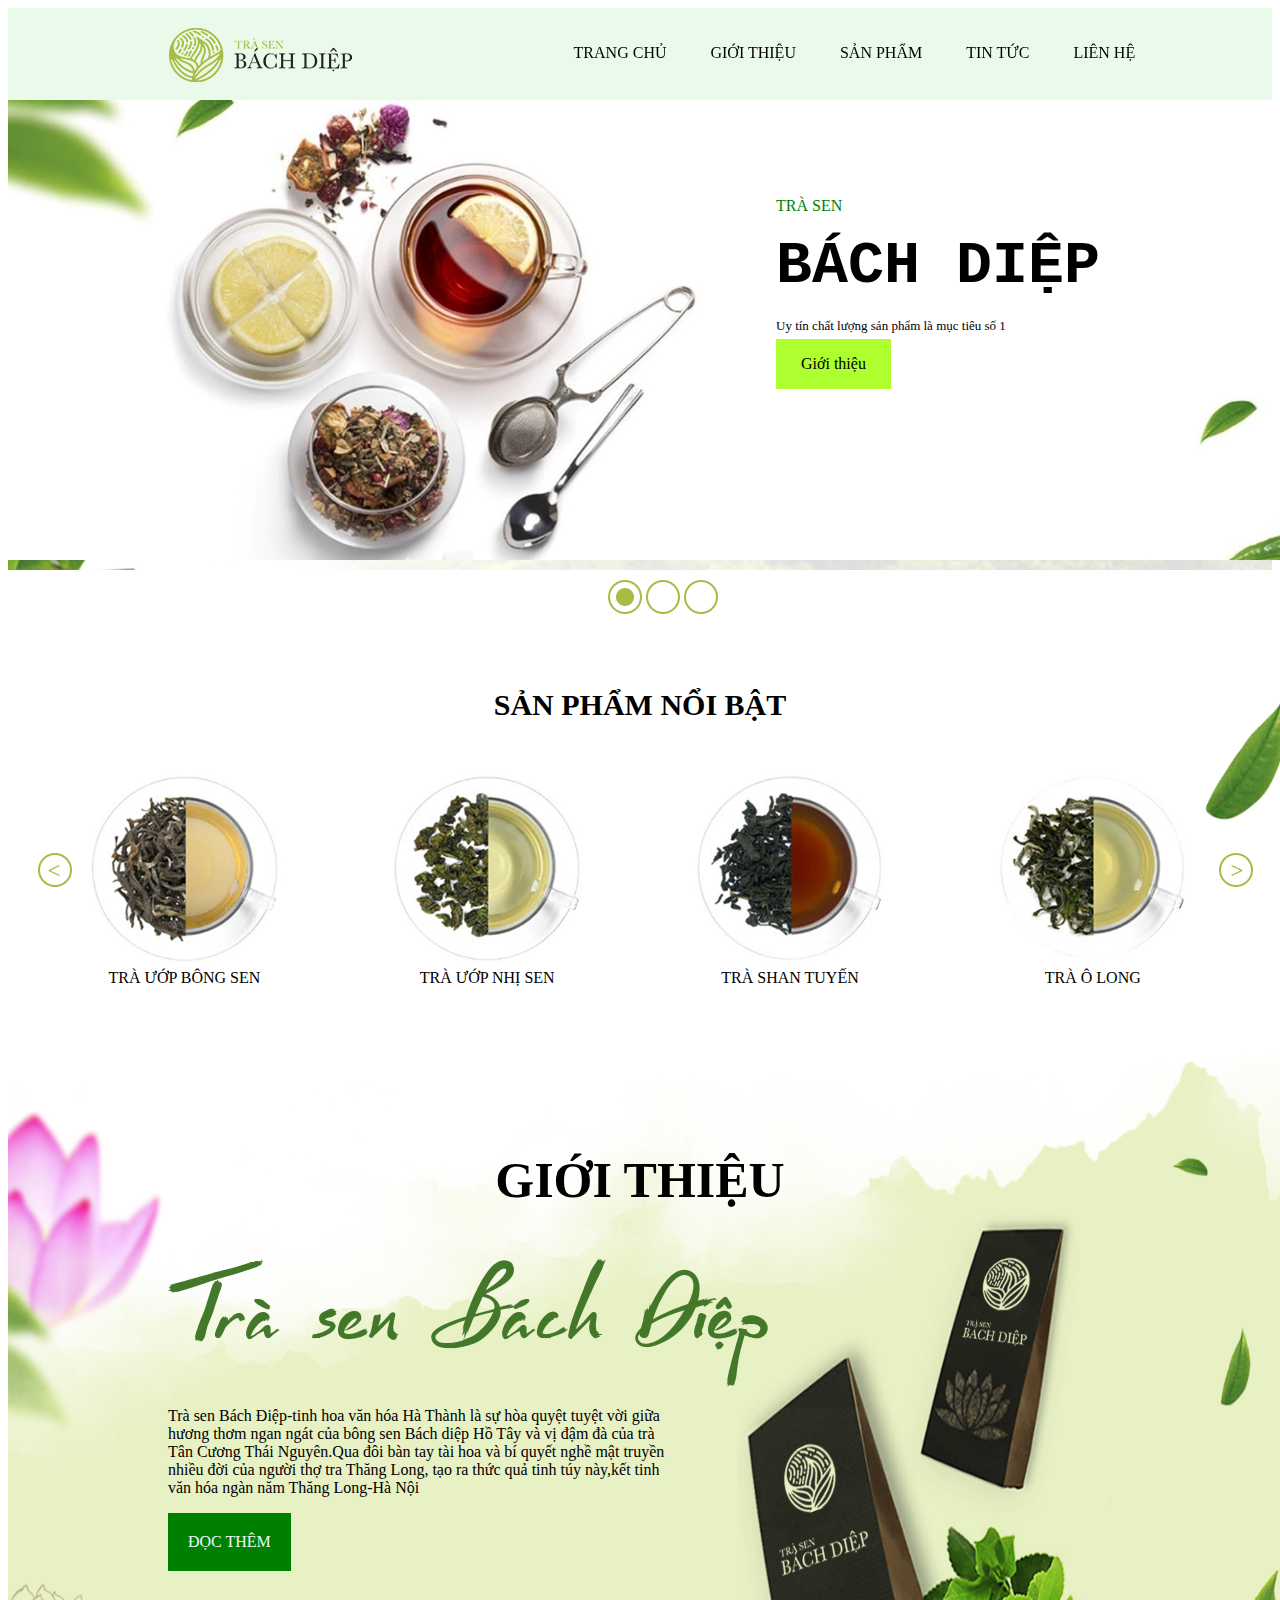
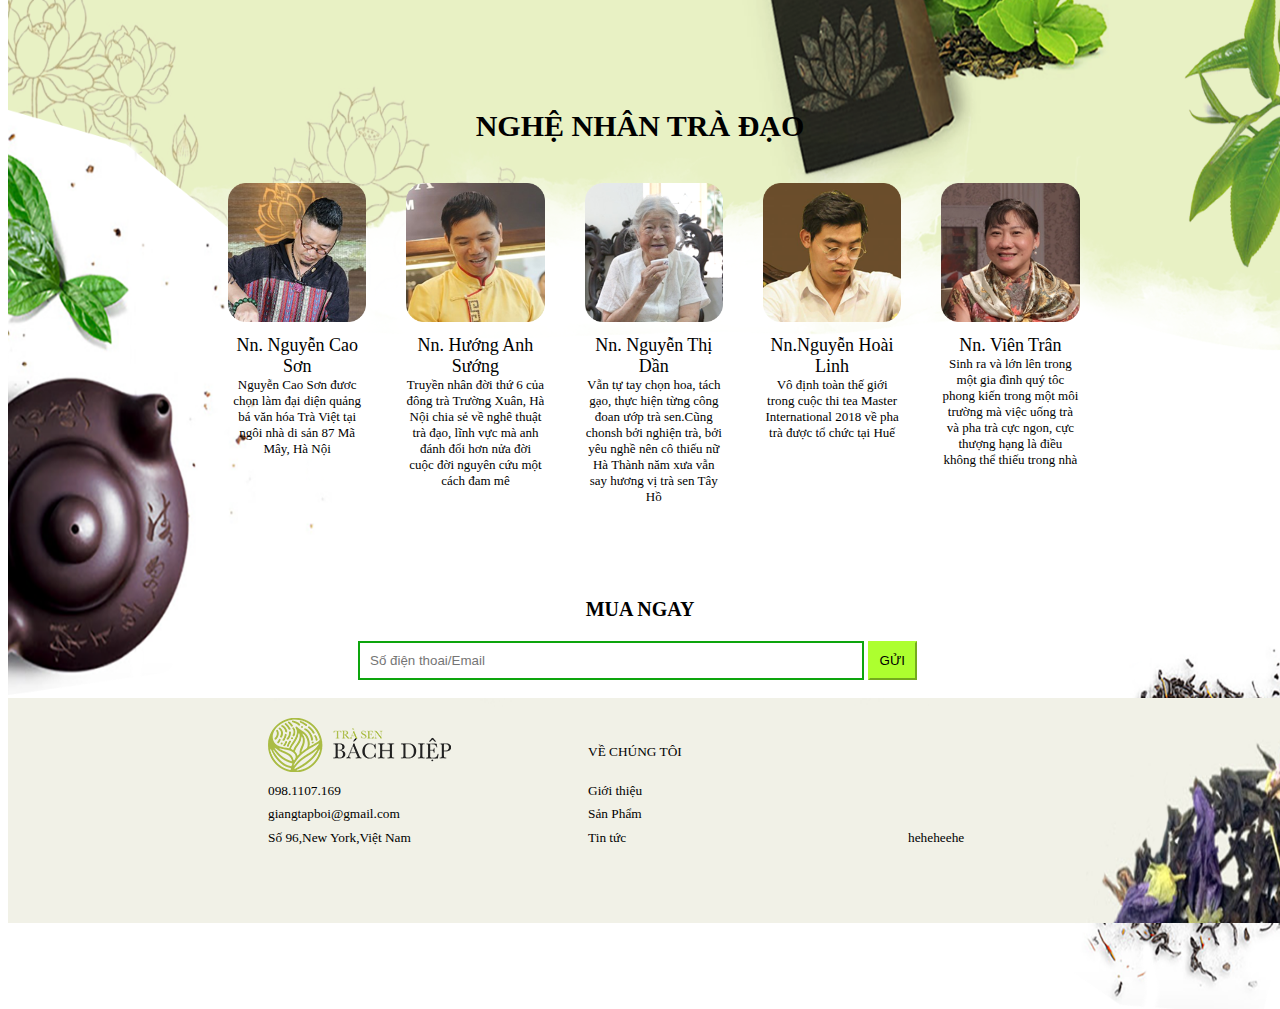
<file: html_trà/index.html>
<!DOCTYPE html>
<html lang="en">
<head>
    <meta charset="UTF-8">
    <meta http-equiv="X-UA-Compatible" content="IE=edge">
    <meta name="viewport" content="width=device-width, initial-scale=1.0">
    <title>Trà ngon</title>
    <link rel="stylesheet" href="../Css_trà/Trangchu.css">
    <script src="../JS-Trà/click.js"></script>
</head>
<body>
    <header id="modau">
        <div >
        <div id="logophongtra">
            <img src="../anh-trangchu/logophongtra.png" alt="logophongtra">
        </div>
        <div id="luachon">
            <ul>
                <li><a href="../html_trà/index.html">TRANG CHỦ </a></li>
                <li><a href="../html_trà/Gioithieu.html">GIỚI THIỆU</a></li>
                <li><a href="../html_trà/Sanpham.html">SẢN PHẨM</a></li>
                <li><a href="../html_trà/Tintuc.html">TIN TỨC</a></li>
                <li><a href="../html_trà/Lienhe.html">LIÊN HỆ</a></li>
            </ul>
        </div></div>
    </header>
    <section>
        <div id="gioithieu">
            <div class="abc">       
            <p  style="font-size: larger;"> TRÀ ƯỚP SEN TÂY HỒ</p>
            <p  ><img src="../anh-trangchu/tinhhoaamthuc.png" alt=""></p>
            <p  style="font-size: 15px; text-align:start;">sự hòa quyện tuyệt vời giữa hương thơm ngan ngát của sen Bách diệp Hồ Hoàn Kiếm vị đậm đà của trà Tân Cương</p>
            <br>
            <a href="../html_trà/Sanpham.html" class="a">THỬ NGAY</a></div>
        </div>
        <div id="gioithieus1">
            <div class="abc">       
            <p  style="color: green;"> TRÀ SEN</p>
            <p  style="font-family: 'Courier New', Courier, monospace; font-size: 60px;"><b>BÁCH DIỆP</b></p>
            <p  style="font-size: small;">Uy tín chất lượng sản phẩm là mục tiêu số 1</p>
            <br>
            <a href="../html_trà/Gioithieu.html" class="a">Giới thiệu</a></div>
        </div>
        <div id="gioithieu1">
            <img src="../anh-trangchu/around1.png" alt="">
            <img src="../anh-trangchu/around.png" alt="">
            <img src="../anh-trangchu/around.png" alt="">
        </div>
        <br>
        <div id="sanpham">
            <img src="../anh-trangchu/bgSanpham.png" alt="" class="anhnen" width="100%" height="90%">
            <h1><b>SẢN PHẨM NỔI BẬT</b></h1>
            <img class="mini1" src="../anh-trangchu/backButton.png" alt="">
            <div class="sp"><img src="../anh-trangchu/product-1.png" alt="button"><a href="../html_trà/Sanpham.html">TRÀ ƯỚP BÔNG SEN</a> </div>
            <div class="sp"><img src="../anh-trangchu/product-2.png" alt="button"><a href="../html_trà/Sanpham.html">TRÀ ƯỚP NHỊ SEN</a></div>
            <div class="sp"><img src="../anh-trangchu/product-3.png" alt="button"><a href="../html_trà/Sanpham.html">TRÀ SHAN TUYẾN</a></div>
            <div class="sp"><img src="../anh-trangchu/product-4.png" alt="button"><a href="../html_trà/Sanpham.html">TRÀ Ô LONG</a></div>
            <img class="mini2" src="../anh-trangchu/nextButton.png" alt="">
        </div>
        <div id="gioithieusp">
            <img src="../anh-trangchu/gioithieu.png" alt="" class="anhnen" width="100%" height="100%" >
            <h1><b>GIỚI THIỆU</b></h1>
            <div id="gioithieusp1">
                <p ><img src="../anh-trangchu/traxanhbachdiep.png" alt=""></p>
                <p id="n">Trà sen Bách Điệp-tinh hoa văn hóa Hà Thành là sự hòa quyệt tuyệt vời giữa hương thơm ngan ngát của bông sen Bách diệp Hồ Tây và vị đậm đà của trà Tân Cương Thái Nguyên.Qua đôi bàn tay tài hoa và bí quyết nghề mật truyền nhiều đời của người thợ tra Thăng Long, tạo ra thức quả tinh túy này,kết tinh văn hóa ngàn năm Thăng Long-Hà Nội</p>
                <a id="AB" href="../html_trà/Gioithieu.html">ĐỌC THÊM</a>
            </div>
        </div>
        <br>
        <div id="nghenhan">
            <img src="../anh-trangchu/bannernghenhan.png" alt="" class="anhnen" width="100%" height="100%">
            <h1>NGHỆ NHÂN TRÀ ĐẠO</h1>
            <div id="nghenhan1">
                <div class="nn"><img src="../anh-trangchu/professional-tea-1.png" alt=" "><p><span style="font-size: large;">Nn. Nguyễn Cao Sơn</span><br>Nguyễn Cao Sơn đươc chọn làm đại diện quảng bá văn hóa Trà Việt tại ngôi nhà di sản 87 Mã Mây, Hà Nội</p></div> 
                <div class="nn"><img src="../anh-trangchu/professional-tea-2.png" alt=""><p><span style="font-size: large;">Nn. Hướng Anh Sướng</span> <br>Truyền nhân đời thứ 6 của đông trà Trường Xuân, Hà Nội chia sẻ về nghê thuật trà đạo, lĩnh vực mà anh đánh đổi hơn nửa đời cuộc đời nguyên cứu một cách đam mê</p></div>
                <div class="nn"><img src="../anh-trangchu//professional-tea-3.png" alt=""><p><span style="font-size: large;">Nn. Nguyễn Thị Dần</span><br>Vẫn tự tay chọn hoa, tách gạo, thực hiện từng công đoan ướp trà sen.Cũng chonsh bởi nghiện trà, bởi yêu nghề nên cô thiếu nữ Hà Thành năm xưa vẫn say hương vị trà sen Tây Hồ</p></div>
                <div class="nn"><img src="../anh-trangchu/professional-tea-4.png" alt=""><p><span style="font-size: large;">Nn.Nguyễn Hoài Linh</span><br>Vô định toàn thế giới trong cuộc thi tea Master International 2018 về pha trà được tổ chức tại Huế</p></div>
                <div class="nn"><img src="../anh-trangchu/professional-tea-5.png" alt=""><p><span style="font-size: large;">Nn. Viên Trân</span><br>Sinh ra và lớn lên trong một gia đình quý tôc phong kiến trong một môi trường mà việc uống trà và pha trà cực ngon, cực thượng hạng là điều không thể thiếu trong nhà</p></div>

            </div>
            <div id="ban">
                <form action="" method="post" enctype="multipart/form-data">
                    <p><b>MUA NGAY</b></p>
                    <input type="tel" type="email" placeholder="Số điện thoai/Email" id="nhap" autocomplete="on" required>
                    <button><a href="#" onclick="A()">GỬI</a></button>
                </form>
            </div>
        </div>
        <br>
    </section>
    <footer>
        <div id="footer">
            <img src="../anh-trangchu/fotter.png" alt="" class="anhnen" >
            <div class="ket" style="margin-left: 260px;">
                <img src="../anh-trangchu/logophongtra.png" alt="">
                <p>098.1107.169</p>
                <p>giangtapboi@gmail.com</p>
                <p>Số 96,New York,Việt Nam</p>
            </div >
            <div class="ket" >
                <p style="padding-bottom:5% ;">VỀ CHÚNG TÔI</p>
                <p >Giới thiệu</p>
                <p>Sản Phẩm</p>   
                <p>Tin tức</p>    
            </div>
            <div class="ket">
                <p>heheheehe</p>
                
            </div>
        </div>
    </footer>

    
</body>
</html>
</file>
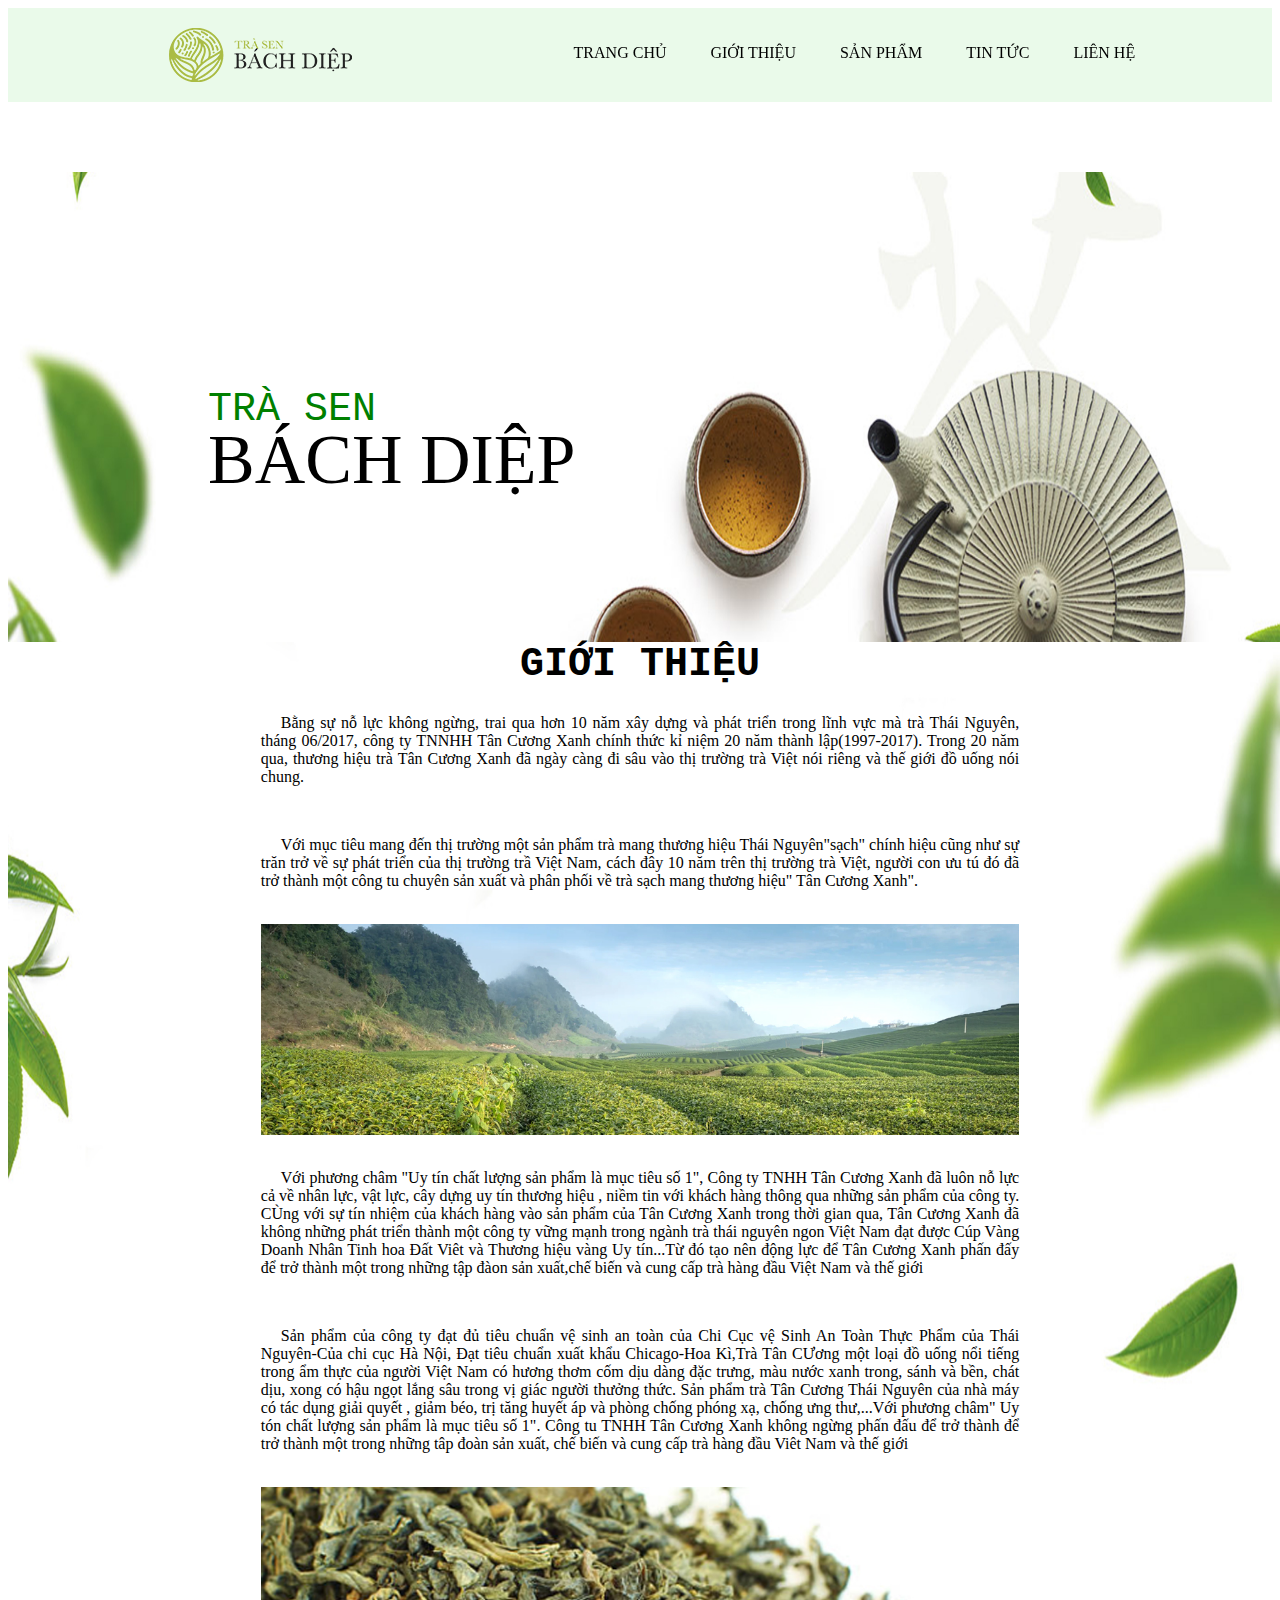
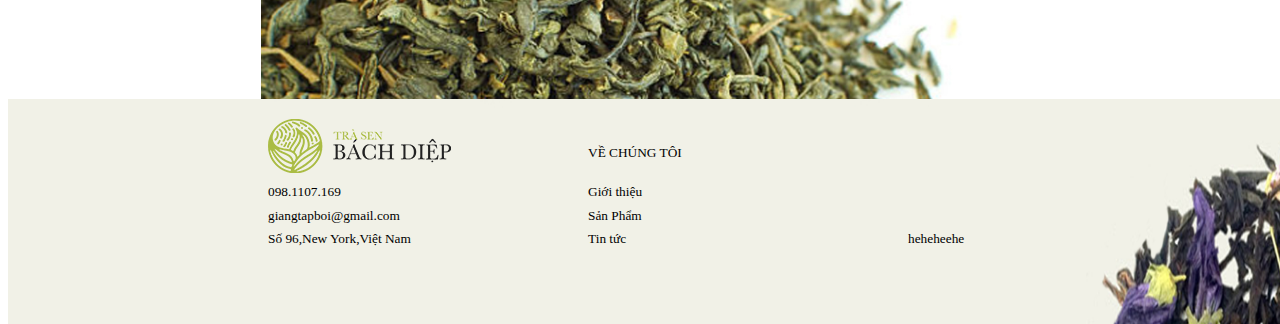
<file: html_trà/Gioithieu.html>
<!DOCTYPE html>
<html lang="en">
<head>
    <meta charset="UTF-8">
    <meta http-equiv="X-UA-Compatible" content="IE=edge">
    <meta name="viewport" content="width=device-width, initial-scale=1.0">
    <title>Giới Thiệu</title>
    <link rel="stylesheet" href="../Css_trà/Gioithieu.css">
</head>
<body>
    <header id="modau">
        <div >
        <div id="logophongtra">
            <img src="../anh-trangchu/logophongtra.png" alt="logophongtra">
        </div>
        <div id="luachon">
            <ul>
                <li><a href="../html_trà/index.html">TRANG CHỦ </a></li>
                <li><a href="../html_trà/Gioithieu.html">GIỚI THIỆU</a></li>
                <li><a href="../html_trà/Sanpham.html">SẢN PHẨM</a></li>
                <li><a href="../html_trà/Tintuc.html">TIN TỨC</a></li>
                <li><a href="../html_trà/Lienhe.html">LIÊN HỆ</a></li>
            </ul>
        </div></div>
    </header>
    <section>
        <div id="gioithieu">
            <img src="../anh-gioithieu/banner.jpg" class="anhnen" alt="">
            <p id="chu"><span>TRÀ SEN</span><br>BÁCH DIỆP</p>
        </div>
        <img src="../anh-gioithieu/banner2.jpg" alt="" class="anhnen">
        <div id="gioithieu1">
            <h1><b>GIỚI THIỆU</b></h1>
            <p>Bằng sự nỗ lực không ngừng, trai qua hơn 10 năm xây dựng và phát triển trong lĩnh vực mà trà Thái Nguyên, tháng 06/2017,
                công ty TNNHH Tân Cương Xanh chính thức kỉ niệm 20 năm thành lập(1997-2017). Trong 20 năm qua, thương hiệu trà Tân Cương Xanh đã ngày càng đi sâu 
                vào thị trường trà Việt nói riêng và thế giới đồ uống nói chung.
            </p>
            <br>
            <p>Với mục tiêu mang đến thị trường một sản phẩm trà mang thương hiệu Thái Nguyên"sạch" chính hiệu cũng như sự trăn trở về sự phát triển của thị trường trầ Việt Nam, cách đây 10 năm trên thị trường trà Việt,
                người con ưu tú đó đã trở thành một công tu chuyên sản xuất và phân phối về trà sạch mang thương hiệu" Tân Cương Xanh". </p>
            <br>
            <img src="../anh-gioithieu/intro1.jpg" alt="" class="anh2">
            <br>
            <p>
                Với phương châm "Uy tín chất lượng sản phẩm là mục tiêu số 1", Công ty TNHH Tân Cương Xanh đã luôn nỗ lực cả về
                nhân lực, vật lực, cây dựng uy tín thương hiệu , niềm tin với khách hàng thông qua những sản phẩm của công ty. CÙng với
                sự tín nhiệm của khách hàng vào sản phẩm của Tân Cương Xanh trong thời gian qua, Tân Cương Xanh đã không những phát triển thành một công ty vững mạnh trong ngành trà thái nguyên ngon Việt Nam đạt được
                Cúp Vàng Doanh Nhân Tinh hoa Đất Viêt và Thương hiệu vàng Uy tín...Từ đó tạo nên động lực để Tân Cương Xanh phấn đấy để trở thành một trong những tập đàon sản xuất,chế biến và cung cấp trà hàng đầu Việt Nam và thế giới
            </p>
            <br>
            <p>
                Sản phẩm của công ty đạt đủ tiêu chuẩn vệ sinh an toàn của Chi Cục vệ Sinh An Toàn Thực Phẩm của Thái Nguyên-Của chi cục Hà Nội,
                Đạt tiêu chuẩn xuất khẩu Chicago-Hoa Kì,Trà Tân CƯơng một loại đồ uống nổi tiếng trong ẩm thực của người Việt Nam có hương thơm cốm dịu dàng đặc trưng, màu nước xanh trong,
                sánh và bền, chát dịu, xong có hậu ngọt lắng sâu trong vị giác người thưởng thức. Sản phẩm trà Tân Cương Thái Nguyên của nhà máy có tác dụng
                giải quyết , giảm béo, trị tăng huyết áp và phòng chống phóng xạ, chống ưng thư,...Với phương châm" Uy tón chất lượng sản phẩm là mục tiêu số 1". Công tu TNHH Tân Cương Xanh không
                ngừng phấn đấu để trở thành để trở thành một trong những tâp đoàn sản xuất, chế biến và cung cấp trà hàng đầu Viêt Nam và thế giới
            </p>
            <br>
            <img src="../anh-gioithieu/intro2.jpg" alt="" class="anh2">
        </div>
    </section>
    <footer>
        <div id="footer">
            <img src="../anh-trangchu/fotter.png" alt="" class="anhnen" >
            <div class="ket" style="margin-left: 260px;">
                <img src="../anh-trangchu/logophongtra.png" alt="">
                <p>098.1107.169</p>
                <p>giangtapboi@gmail.com</p>
                <p>Số 96,New York,Việt Nam</p>
            </div >
            <div class="ket" >
                <p style="padding-bottom:5% ;">VỀ CHÚNG TÔI</p>
                <p >Giới thiệu</p>
                <p>Sản Phẩm</p>   
                <p>Tin tức</p>    
            </div>
            <div class="ket">
                <p>heheheehe</p>
                
            </div>
        </div>
    </footer>
</body>
</html>
</file>
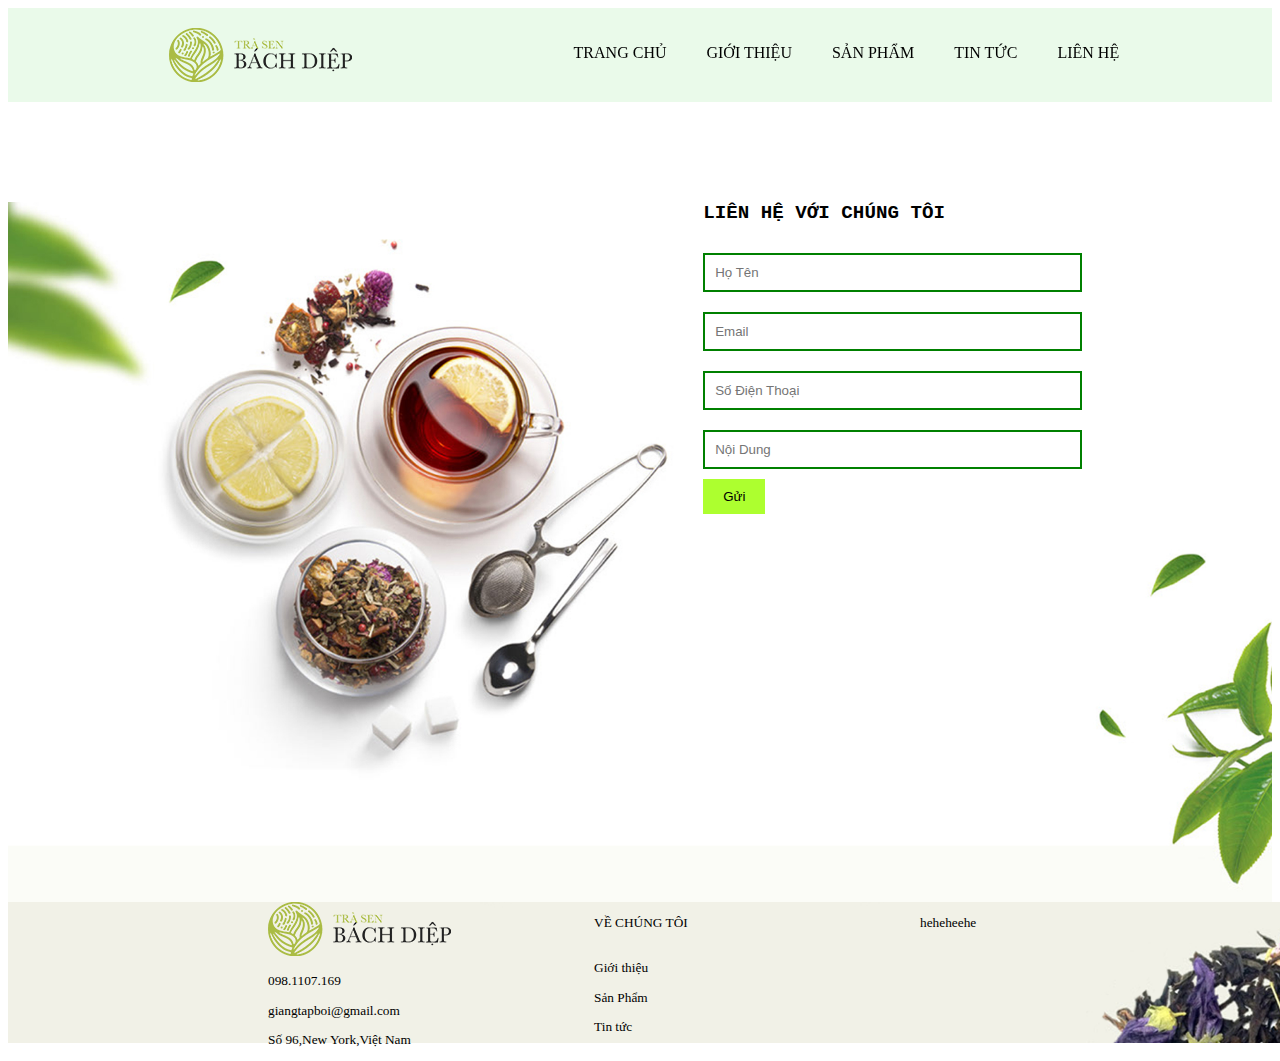
<file: html_trà/Lienhe.html>
<!DOCTYPE html>
<html lang="en">
<head>
    <meta charset="UTF-8">
    <meta http-equiv="X-UA-Compatible" content="IE=edge">
    <meta name="viewport" content="width=device-width, initial-scale=1.0">
    <title>Liên hệ</title>
    <link rel="stylesheet" href="../Css_trà/Lienhe.css">
    <script src="../JS-Trà/click.js"></script>
</head>
<body>
    <header>
        <div id="logophongtra"><img src="../anh-trangchu/logophongtra.png" alt=""></div>
        <div id="luachon">
            <ul id="ulluachon">
                <li><a href="../html_trà/index.html">TRANG CHỦ</a></li>
                <li><a href="../html_trà/Gioithieu.html">GIỚI THIỆU</a></li>
                <li><a href="../html_trà/Sanpham.html">SẢN PHẨM</a></li>
                <li><a href="../html_trà/Tintuc.html">TIN TỨC</a></li>
                <li><a href="../html_trà/Lienhe.html">LIÊN HỆ</a></li>
            </ul>
        </div>
    </header>
    <section>
        <div id="ttin">
            <p><b> LIÊN HỆ VỚI CHÚNG TÔI</b></p>
            <form action="" autocomplete="on" id="ttinnhap" >
                <input type="text" placeholder="Họ Tên" required>
                <input type="email" placeholder="Email" required>
                <input type="tel" placeholder="Số Điện Thoại" pattern="[0-9]{10}" required>
                <input type="text" placeholder="Nội Dung" required>
                <button onclick="A()">Gửi</button>
            </form>
        </div>
    </section>
    <footer>
        <div id="footer">
            <img src="../anh-trangchu/fotter.png" alt="" class="anhnen" >
            <div class="ket" style="margin-left: 260px;">
                <img src="../anh-trangchu/logophongtra.png" alt="">
                <p>098.1107.169</p>
                <p>giangtapboi@gmail.com</p>
                <p>Số 96,New York,Việt Nam</p>
            </div >
            <div class="ket" >
                <p style="padding-bottom:5% ;">VỀ CHÚNG TÔI</p>
                <p >Giới thiệu</p>
                <p>Sản Phẩm</p>   
                <p>Tin tức</p>    
            </div>
            <div class="ket">
                <p>heheheehe</p>
                
            </div>
        </div>
    </footer>
    
</body>
</html>
</file>
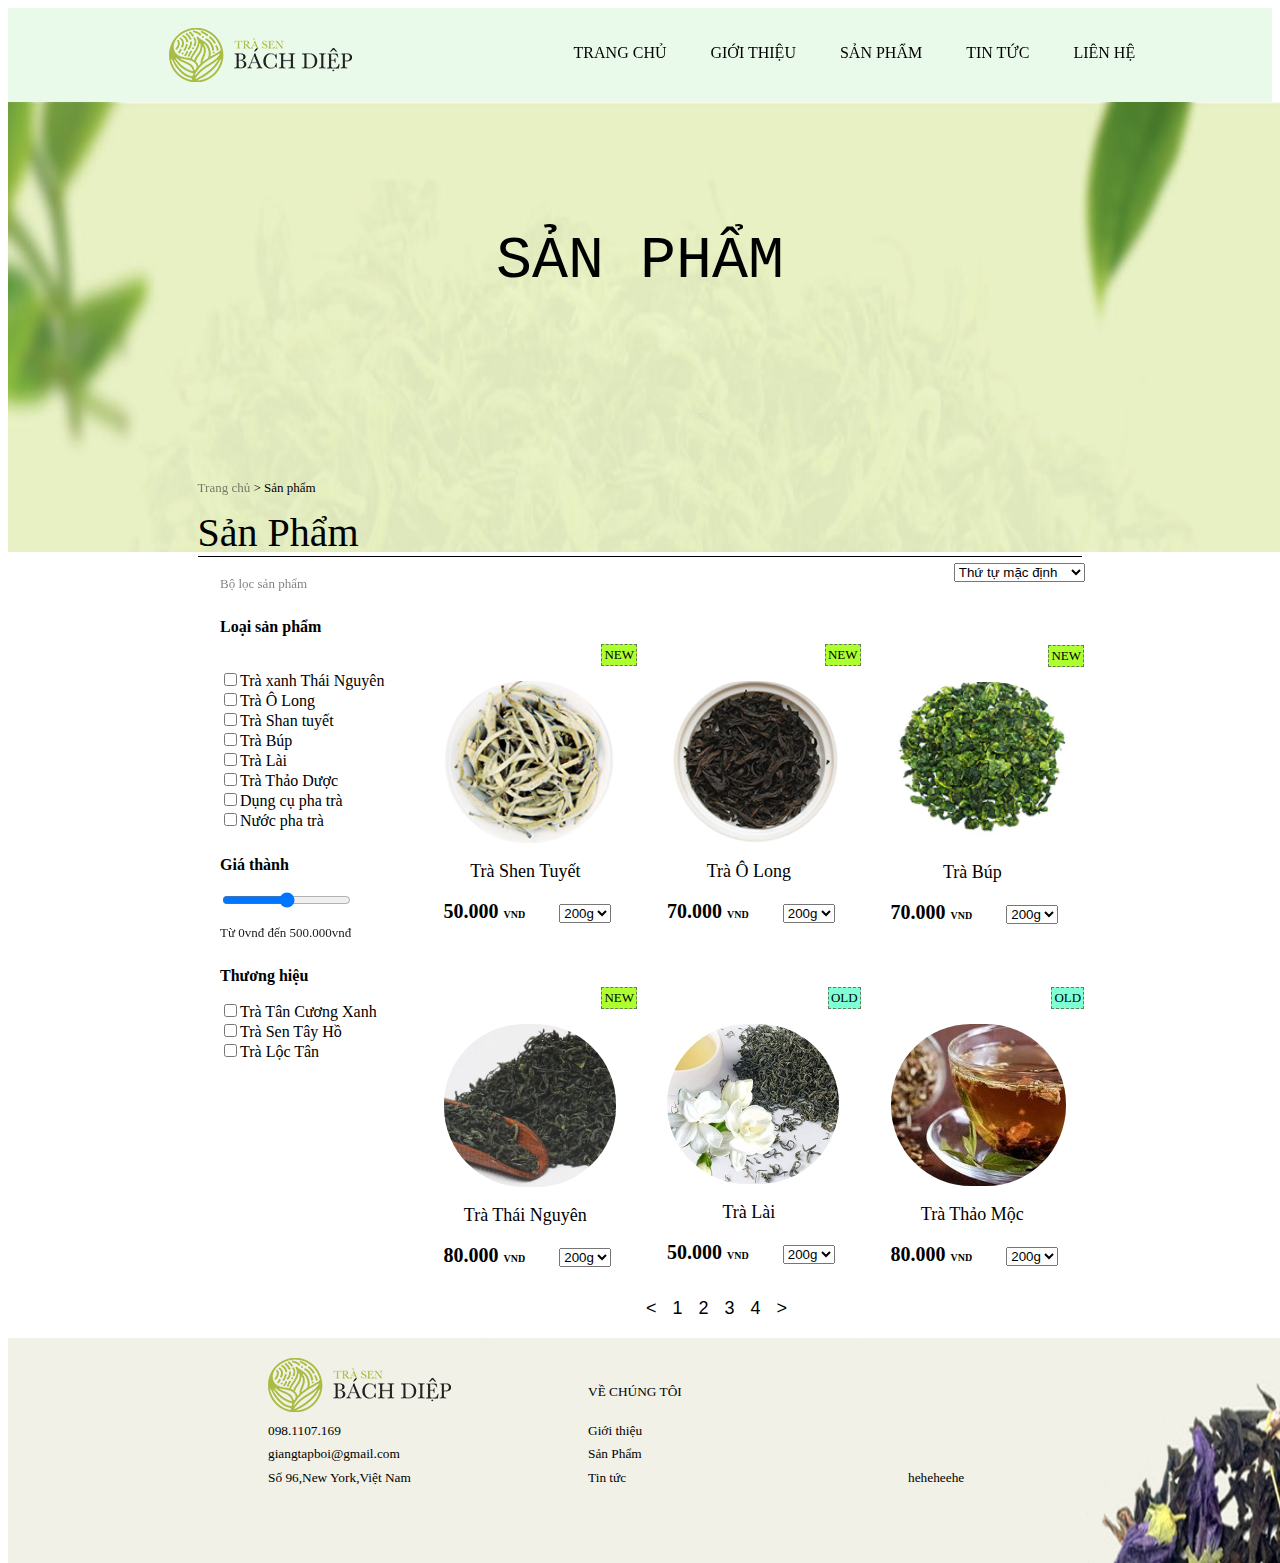
<file: html_trà/Sanpham.html>
<!DOCTYPE html>
<html lang="en">
<head>
    <meta charset="UTF-8">
    <meta http-equiv="X-UA-Compatible" content="IE=edge">
    <meta name="viewport" content="width=device-width, initial-scale=1.0">
    <title>sanpham</title>
    <link rel="stylesheet" href="../Css_trà/Sanpham.css">
    <script language="javascript" src="../JS-Trà/sanpham.js"></script>
</head>
<body>
    <header id="modau">
        <div >
        <div id="logophongtra">
            <img src="../anh-trangchu/logophongtra.png" alt="logophongtra">
        </div>
        <div id="luachon">
            <ul id="ulmodau">
                <li><a href="../html_trà/index.html">TRANG CHỦ </a></li>
                <li><a href="../html_trà/Gioithieu.html">GIỚI THIỆU</a></li>
                <li><a href="../html_trà/Sanpham.html">SẢN PHẨM</a></li>
                <li><a href="../html_trà/Tintuc.html">TIN TỨC</a></li>
                <li><a href="../html_trà/Lienhe.html">LIÊN HỆ</a></li>
            </ul>
        </div></div>
    </header
    <section>
        <div id="sanpham">
            <img src="../anh-sanpham/banner.png" alt="" id="anhnen">
            <p>SẢN PHẨM</p>
        </div>
        <div id="sanpham1">
            <div id="trangchu1" style="font-size:small;"><p><a href="../html_trà/index.html">Trang chủ </a> > Sản phẩm</p></div>
            <div id="trangchu2">Sản Phẩm</div>
        </div>
    <div id="muaban">
    <fieldset id="fieldset">
            <p style="font-size: small; opacity: 0.5;">Bộ lọc sản phẩm</p>
            <form action=""method="multipart" id="luachonsp">
                <p style="display: block; padding-top: 10px;"><b> Loại sản phẩm</b></p><br>
                <input type="checkbox" id="txthainguyen"><label for="txthainguyen">Trà xanh Thái Nguyên</label><br>
                <input type="checkbox" id="tolong"><label for="tolong">Trà Ô Long</label><br>
                <input type="checkbox" id="tshentuyet"><label for="tshentuyet">Trà Shan tuyết</label><br>
                <input type="checkbox" id="tbup"><label for="tsen">Trà Búp</label><br>
                <input type="checkbox" id="tlai"><label for="tlai">Trà Lài</label><br>
                <input type="checkbox" id="tthaoduoc"><label for="tthaoduoc">Trà Thảo Dược</label><br>
                <input type="checkbox" id="dungcuphatra"><label for="dungcuphatra">Dụng cụ pha trà</label><br>
                <input type="checkbox" id="nuocphatra" onclick="nuocphatra()"><label for="nuocphatra">Nước pha trà</label><br>
            </form>
            <form action="" oninput="x.value=parentInt(a.value)">
                <p style="padding-top: 10px;"><b> Giá thành</b></p>
                <input type="range" min="0" max="500000" alt="number" id="a"> 
                <output name="x" for="a"></output>
                <br>
                <p style="opacity: 0.9; font-size: small;">Từ 0vnđ đến 500.000vnđ</p>
            </form>
            <form action="">
                <p style="padding-top: 10px;"><b> Thương hiệu</b></p>
                <input type="checkbox" id="ttcx"><label for="ttcx">Trà Tân Cương Xanh</label><br>
                <input type="checkbox" id="tsth"><label for="tsth">Trà Sen Tây Hồ</label><br>
                <input type="checkbox" id="tlt"><label for="tlt">Trà Lộc Tân</label><br>

            </form>
    </fieldset>
    <div id="phansp">
    <fieldset id="fieldset1" >
        <div id="luachongiaca" >
            <form action="">
                <select name="luachongiaca1" id="">
                    <option value="">Thứ tự mặc định</option>
                    <option value="Giá thấp đến cao">Giá thấp đến cao</option>
                    <option value="Giá cao đến thấp">Giá cao đến thấp</option>
                    <option value="Xếp theo đánh giá">Xếp theo đánh giá</option>
                    <option value="Xếp theo phổ biến">Xếp theo phổ biến</option>
                </select>
            </form>
        </div>
        <br>
        <div class="sp">
            <p class="NEW">NEW</p>
            <img src="../anh-sanpham/img-4.png" alt="Trà Shen Tuyết">
            <p class="tentra">Trà Shen Tuyết</p>
            <div>
                <p class="giatien"><b> 50.000 <span style="font-size: 10px;">VND</span></b></p>
                <form action="" class="giatien">
                    <select name="luongtra" id="">
                        <option value="200g">200g</option>
                        <option value="500g">500g</option>
                        <option value="1kg">1kg</option>
                    </select>
                </form>
            </div>
        </div>
        <div class="sp">
            <p class="NEW">NEW</p>
            <img src="../anh-sanpham/img-5.png" alt="Trà Ô Long">
            <p class="tentra">Trà Ô Long</p>
            <div >
                <p class="giatien"><b> 70.000 <span style="font-size: 10px;">VND</span></b></p>
                <form action="" class="giatien">
                    <select name="luongtra" id="">
                        <option value="200g">200g</option>
                        <option value="500g">500g</option>
                        <option value="1kg">1kg</option>
                    </select>
                </form>
            </div>
    </div>
    <div class="sp" >
            <p class="NEW">NEW</p>
            <img src="../anh-sanpham/img-6.png" alt="Trà Búp">
            <p class="tentra">Trà Búp</p>
            <div >
                <p class="giatien"> <b> 70.000 <span style="font-size: 10px;">VND</span> </b></p>
                <form action="" class="giatien">
                    <select name="luongtra" id="">
                        <option value="200g">200g</option>
                        <option value="500g">500g</option>
                        <option value="1kg">1kg</option>
                    </select>
                </form>
            </div>
    </div>
    <div class="sp" >
        <p class="NEW">NEW</p>
        <img src="../anh-sanpham/img-7.png" alt="Trà Thái Nguyên">
        <p class="tentra">Trà Thái Nguyên</p>
        <div >
            <p class="giatien"> <b> 80.000 <span style="font-size: 10px;">VND</span> </b></p>
            <form action="" class="giatien">
                <select name="luongtra" id="">
                    <option value="200g">200g</option>
                    <option value="500g">500g</option>
                    <option value="1kg">1kg</option>
                </select>
            </form>
        </div>
</div>
<div class="sp" >
    <p class="NEW" style="background-color: aquamarine;">OLD</p>
    <img src="../anh-sanpham/img-8.png" alt="Trà Lài">
    <p class="tentra">Trà Lài</p>
    <div >
        <p class="giatien"> <b> 50.000 <span style="font-size: 10px;">VND</span> </b></p>
        <form action="" class="giatien">
            <select name="luongtra" id="">
                <option value="200g">200g</option>
                <option value="500g">500g</option>
                <option value="1kg">1kg</option>
            </select>
        </form>
    </div>
</div>
<div class="sp" >
    <p class="NEW" style="background-color: aquamarine;">OLD</p>
    <img src="../anh-sanpham/img-9.jpg" alt="Trà Thảo Mộc">
    <p class="tentra">Trà Thảo Mộc</p>
    <div >
        <p class="giatien"> <b> 80.000 <span style="font-size: 10px;">VND</span> </b></p>
        <form action="" class="giatien">
            <select name="luongtra" id="">
                <option value="200g">200g</option>
                <option value="500g">500g</option>
                <option value="1kg">1kg</option>
            </select>
        </form>
    </div>
</div>
    </fieldset>
    <fieldset id="fieldset2">
        <div id="luachongiaca" >
            <form action="">
                <select name="luachongiaca1" id="">
                    <option value="">Thứ tự mặc định</option>
                    <option value="Giá thấp đến cao">Giá thấp đến cao</option>
                    <option value="Giá cao đến thấp">Giá cao đến thấp</option>
                    <option value="Xếp theo đánh giá">Xếp theo đánh giá</option>
                    <option value="Xếp theo phổ biến">Xếp theo phổ biến</option>
                </select>
            </form>
        </div>
        <br>
        <div class="sp" >
            <p class="NEW" style="background-color: aquamarine;">OLD</p>
            <img src="../anh-sanpham/img-10.jpg" alt="Dụng cụ pha trà">
            <p class="tentra">Dụng cụ pha Trà</p>
            <div >
                <p class="giatien"> <b> 200.000 <span style="font-size: 10px;">VND</span> </b></p>
                <form action="" class="giatien">
                    <select name="luongtra" id="">
                        <option value="loai1">xịn</option>
                        <option value="loai2">rep 1:1</option>
                        <option value="loai3">chợ</option>
                    </select>
                </form>
            </div>
        </div>
        <div class="sp" id="spphatra">
            <p class="NEW" style="background-color: aquamarine;">OLD</p>
            <img src="../anh-sanpham/img-11.jpg" alt="Nước pha trà">
            <p class="tentra">Nước pha Trà</p>
            <div >
                <p class="giatien"> <b> 800.000 <span style="font-size: 10px;">VND</span> </b></p>
                <form action="" class="giatien">
                    <select name="luongtra" id="">
                        <option value="200g">200ml</option>
                        <option value="500g">500ml</option>
                        <option value="1kg">1l</option>
                    </select>
                </form>
            </div>
        </div>
    </fieldset></div>
</div>
    <div id="mucluc" >
        <button onclick="back()"> &lt </button>
        <button onclick="trang1()"> 1</button>
        <button onclick="trang2()"> 2</button>
        <button onclick="nuocphatra()"> 3</button>
        <button onclick="trang4"> 4</button>
        <button > &gt</button>
    </div>
    <br>
    </section>
    <footer>
        <div id="footer">
            <img src="../anh-trangchu/fotter.png" alt="" class="anhnen" >
            <div class="ket" style="margin-left: 260px;">
                <img src="../anh-trangchu/logophongtra.png" alt="">
                <p>098.1107.169</p>
                <p>giangtapboi@gmail.com</p>
                <p>Số 96,New York,Việt Nam</p>
            </div >
            <div class="ket" >
                <p style="padding-bottom:5% ;">VỀ CHÚNG TÔI</p>
                <p >Giới thiệu</p>
                <p>Sản Phẩm</p>   
                <p>Tin tức</p>    
            </div>
            <div class="ket">
                <p>heheheehe</p>
                
            </div>
        </div>
    </footer>
    

    
</body>
</html>
</file>
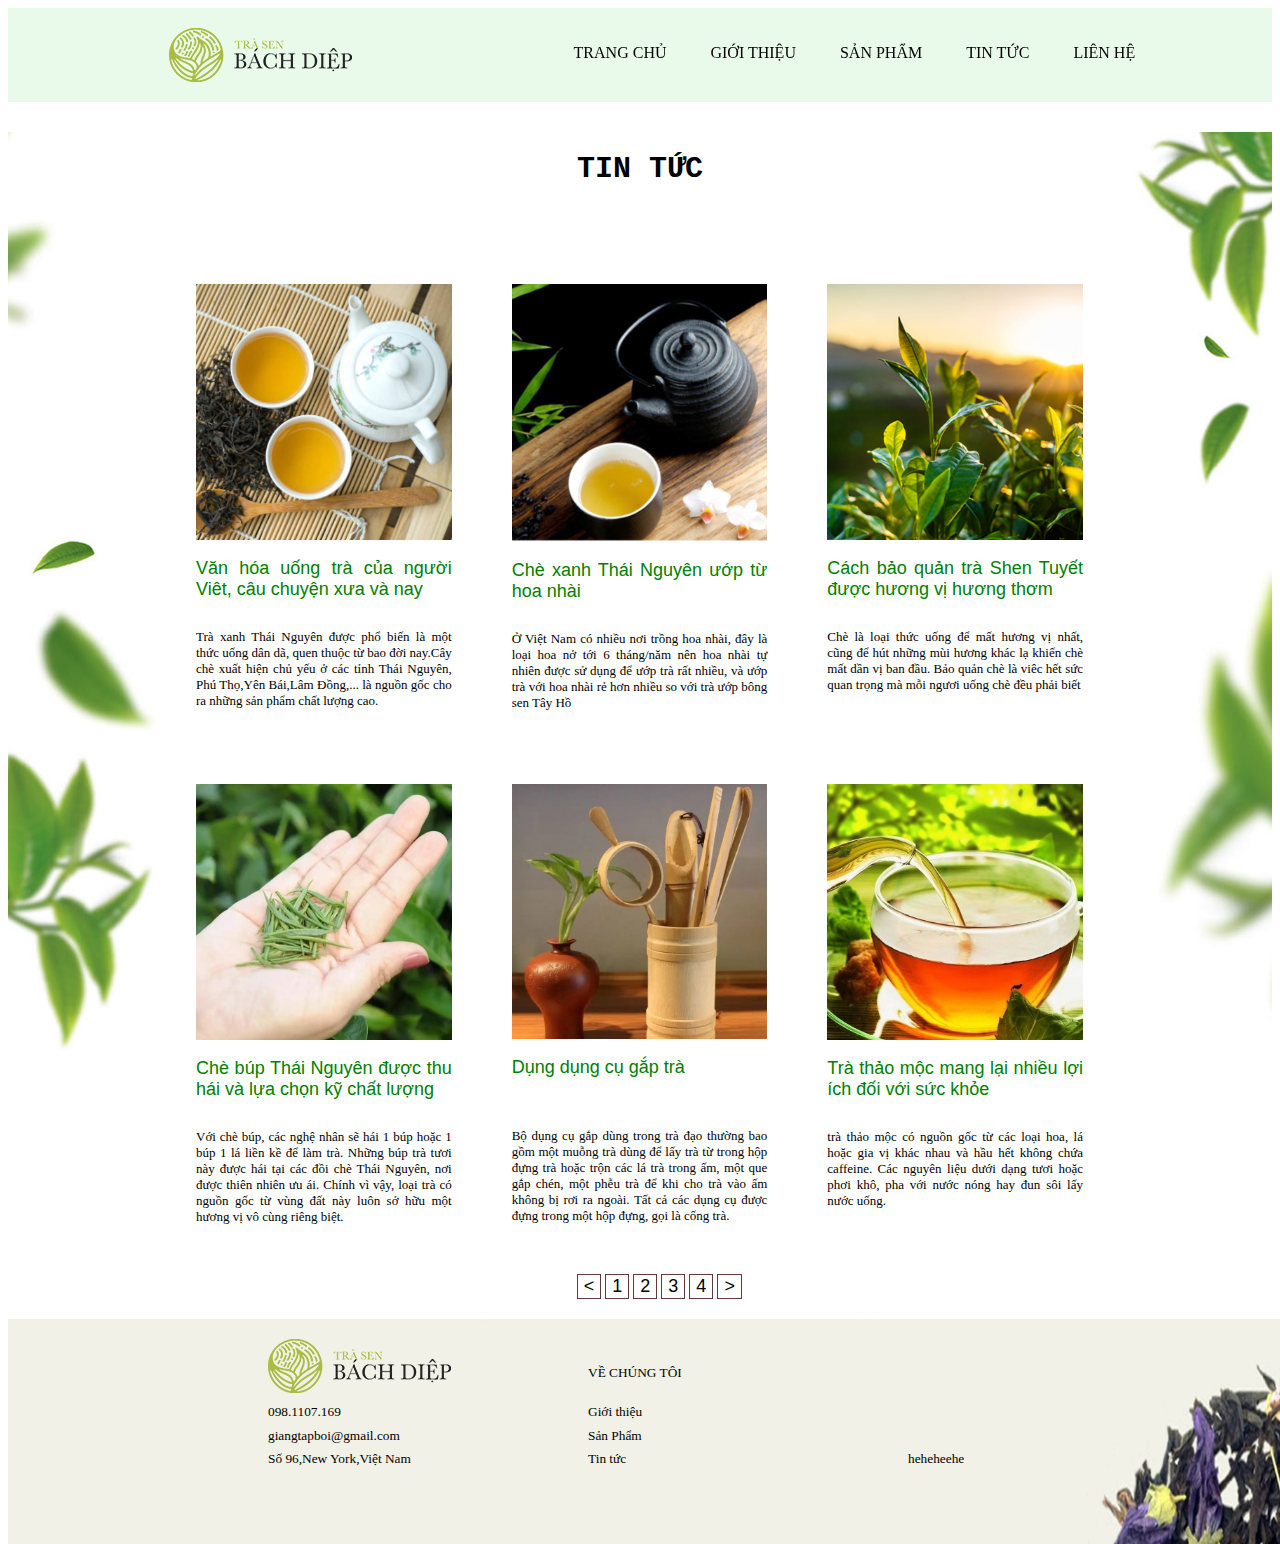
<file: html_trà/Tintuc.html>
<!DOCTYPE html>
<html lang="en">
<head>
    <meta charset="UTF-8">
    <meta http-equiv="X-UA-Compatible" content="IE=edge">
    <meta name="viewport" content="width=device-width, initial-scale=1.0">
    <link rel="stylesheet" href="../Css_trà/Tintuc.css">
    <title>Tin Tức</title>
</head>
<body>
    <header id="modau">
        <div >
        <div id="logophongtra">
            <img src="../anh-trangchu/logophongtra.png" alt="logophongtra">
        </div>
        <div id="luachon">
            <ul id="trangchu">
                <li><a href="../html_trà/index.html">TRANG CHỦ </a></li>
                <li><a href="../html_trà/Gioithieu.html">GIỚI THIỆU</a></li>
                <li><a href="../html_trà/Sanpham.html">SẢN PHẨM</a></li>
                <li><a href="../html_trà/Tintuc.html">TIN TỨC</a></li>
                <li><a href="../html_trà/Lienhe.html">LIÊN HỆ</a></li>
            </ul>
        </div>
    </div>
    </header>
    <section>
        <div id="ndchinh">
                <p id="tieude"><b> TIN TỨC</b></p>
            <br>
            <div>
                <div class="ttin">
                    <img src="../anh-tintuc/TINTUC_01.jpg" alt="">
                    <p class="ttin1">Văn hóa uống trà của người Viêt, câu chuyện xưa và nay</p>
                    <p class="ttin2">Trà xanh Thái Nguyên được phổ biến là một thức uống dân dã, quen thuộc từ bao đời nay.Cây chè xuất hiện chủ yếu
                    ở các tỉnh Thái Nguyên, Phú Thọ,Yên Bái,Lâm Đồng,... là nguồn gốc cho ra những sản phẩm chất lượng cao.
                    </p>
                </div>
                <div class="ttin">
                    <img src="../anh-tintuc/TINTUC_02-05.jpg" alt="">
                    <p class="ttin1">Chè xanh Thái Nguyên ướp từ hoa nhài </p>
                    <p class="ttin2">Ở Việt Nam có nhiều nơi trồng hoa nhài, đây là loại hoa nở tới 6 tháng/năm nên hoa nhài tự nhiên được sử
                        dụng để ướp trà rất nhiều, và ướp trà với hoa nhài rẻ hơn nhiều so với trà ướp bông sen Tây Hồ
                    </p>
                </div>
                <div class="ttin">
                    <img src="../anh-tintuc/TINTUC_03.jpg" alt="">
                    <p class="ttin1">Cách bảo quản trà Shen Tuyết được hương vị hương thơm</p>
                    <p class="ttin2">Chè là loại thức uống để mất hương vị nhất, cũng để hút những mùi hương khác lạ khiến chè mất dần vị ban đầu. Bảo quản chè là viêc hết sức 
                        quan trọng mà mỗi ngươi uống chè đều phải biết
                    </p>
                </div>
                <div class="ttin">
                    <img src="../anh-tintuc/che_bup.jpg" alt="">
                    <p class="ttin1">Chè búp Thái Nguyên được thu hái và lựa chọn kỹ chất lượng</p>
                    <p class="ttin2">Với chè búp, các nghệ nhân sẽ hái 1 búp hoặc 1 búp 1 lá liền kề để làm trà. Những búp trà tươi này được hái tại các đồi chè Thái Nguyên, nơi được thiên nhiên ưu ái.
                         Chính vì vậy, loại trà có nguồn gốc từ vùng đất này luôn sở hữu một hương vị vô cùng riêng biệt.
                    </p>
                </div>
                <div class="ttin">
                    <img src="../anh-tintuc/111.jpg" alt="">
                    <p class="ttin1">Dụng dụng cụ gắp trà</p>
                    <p class="ttin2">Bộ dụng cụ gắp dùng trong trà đạo thường bao gồm một muỗng trà dùng để lấy trà từ trong hộp đựng trà hoặc trộn các lá trà trong ấm, một que gắp chén, một phễu trà để khi cho trà vào ấm không bị rơi ra ngoài. 
                        Tất cả các dụng cụ được đựng trong một hộp đựng, gọi là cống trà.
                    </p>
                </div>
                <div class="ttin">
                    <img src="../anh-tintuc/trà thảo mộc.jpg" alt="">
                    <p class="ttin1">Trà thảo mộc mang lại nhiều lợi ích đối với sức khỏe</p>
                    <p class="ttin2">trà thảo mộc có nguồn gốc từ các loại hoa, lá hoặc gia vị khác nhau và hầu hết không chứa caffeine. 
                        Các nguyên liệu dưới dạng tươi hoặc phơi khô, pha với nước nóng hay đun sôi lấy nước uống.
                    </p>
                </div>

            </div>
        </div>
        <br>
    </div>
    <div id="mucluc" >
        <button onclick="back()"> &lt </button>
        <button onclick="trang1()"> 1</button>
        <button onclick="trang2()"> 2</button>
        <button onclick="trang3"> 3</button>
        <button onclick="trang4"> 4</button>
        <button > &gt</button>
    </div>
    </section>
    <footer>
        <div id="footer">
            <img src="../anh-trangchu/fotter.png" alt="" class="anhnen" >
            <div class="ket" style="margin-left: 260px;">
                <img src="../anh-trangchu/logophongtra.png" alt="">
                <p>098.1107.169</p>
                <p>giangtapboi@gmail.com</p>
                <p>Số 96,New York,Việt Nam</p>
            </div >
            <div class="ket" >
                <p style="padding-bottom:5% ;">VỀ CHÚNG TÔI</p>
                <p >Giới thiệu</p>
                <p>Sản Phẩm</p>   
                <p>Tin tức</p>    
            </div>
            <div class="ket">
                <p>heheheehe</p>
                
            </div>
        </div>
    </footer>
    
</body>
</html>
</file>
<file: Css_trà/Trangchu.css>
*{box-sizing: border-box;}
#modau{
    position: sticky;
    top: 0;
    background-color: rgba(214, 245, 214, 0.5);
}
#logophongtra{
    display: block;
    float: left;
    width: 40%;
    padding-top: 20px;
    padding-bottom: 20px;
}
#logophongtra img{
display: block;
margin-left: auto;
margin-right: auto;
}
#luachon{
float: left;
width: 60%;
}
#luachon ul{list-style-type: none;}
ul li{
    display: inline-block;
    padding:20px;}
a{
    text-decoration: none;
    color: black;
    text-align: center;}
    li a:hover{
        text-shadow: 1px 1px 2px rgba(129, 240, 126, 0.815),0 0 25px rgb(0, 255, 34),0 0 5px rgba(16, 204, 41, 0.349);
    }
#modau::after{
    display: table;
    clear: both;
    content: " ";
}
#gioithieu {
    background-image: url('../anh-trangchu/backBanner.png');
    background-repeat: no-repeat;
    background-attachment: fixed;
    background-size: cover;
    animation: abc1 5s ease-in-out 3s 1 both ;
    
}
 @keyframes abc1{
    0%{margin-left: 1500px; width: 100%;}
    100%{margin-left: 0px; width: 100%;}
}
#gioithieu .abc{
    position: relative;
    display:inline-block ;
    margin-left: 200px;
    padding: 80px 0px 80px 0px;
    width: 38%;
}
.abc a{
    display: inline-block;
    background-color: greenyellow;
    text-decoration: none;
    text-align: center;
    color: black;
    padding: 20px ;
}
#gioithieus1{
    background-image: url('../anh-trangchu/banner.jpg');
    background-repeat: no-repeat;
    background-size: cover;
    background-attachment:scroll;
    z-index: 1;
    position: absolute;
    width: 100%;
    top: 100px;
    height: 460px;
    animation: abc 5s ease-in-out 3s 1 both ;
}
 @keyframes abc{
    0%{margin-left: 0px; width: 100%;}
    100%{margin-left: -1500px; width: 100%;}
}
#gioithieus1 .abc{
    position: relative;
    display:block ;
    padding-top: 90px;
    margin-left: 60%;
    width: 38%;
    line-height: 0px;
}    
.abc a{
    display: inline-block;
    background-color: greenyellow;
    text-decoration: none;
    text-align: center;
    color: black;
    padding: 25px ;
}
.a:hover{
    border:2px dotted black ;
}
#gioithieu1{
    display: inline-block;
    padding: 10px 0px 50px 0px;
    margin-left:600px ;
}

h1{
    text-align: center;
    font-size: 30px;
}

#sanpham .mini1{
    display: block;
    position: absolute;
    float: left;
    margin-left: 30px;
    margin-top: 110px;
}
#sanpham .mini2{
    margin-top: 110px;

}
 .sp{
    padding: 30px;
    display: block;
    float: left;
    width: 20%;
    text-align: center;
    overflow: auto;
    margin-left:50px;
}
.sp img{
    width: 100%;
    transition: transform 2s;
    border-radius: 100px;
}
.sp img:hover{
    transform: rotate(180deg);
}
#sanpham::after{
    display: table;
    clear: both;
    content: " ";
}
 .anhnen{
 position: absolute;
 z-index: -1;
 display: block;
 
}
#gioithieusp h1{
    padding-top: 100px;
    font-size: 50px;
}
#gioithieusp1{
    display: inline-block;
    width: 50%;
    margin-left: 160px;
}


#gioithieusp #n{
    display: block;
    width: 80%;
}
#gioithieusp1 a{
    display: inline-block;
    padding: 20px;
    text-align: center;
    text-decoration:none;
    color: aliceblue;
    background-color: green;
}
#nghenhan .nn{
    display: block;
    float: left;
    width: 13%;
    margin: 20px;
    transition: width 0.1s;
}
#nghenhan .nn:hover{
    width: 15%;

}
#nghenhan1{
    display: block;
    margin-left: 200px;
}
.nn img{
    display: block;
    margin: auto;
    width: 100%;
}
.nn p{
    display: block;
 
    text-align: center;
    font-size: small;
}
#nghenhan h1{
    margin-top: 120px;
}
#nghenhan1::after{
    display: table;
    clear: both;
    content: " ";
}
#ban #nhap {
margin-left:  350px;
display: inline-block;
padding: 10px;
border: 2px solid rgb(13, 165, 13);
width: 40%;
}
#ban button{
    background-color: greenyellow;
    padding: 10px;
    border-color:greenyellow ;
}
#ban p{
    margin-top: 60px;
    text-align: center;
    font-size: 20px;
}
#footer .anhnen{
    display: block;
    width: 100%;
    height: 25%;
}
#footer .ket{
    display: inline-block;
    width: 25%;
    font-size:smaller;
    line-height: 10px;
    margin-top: 20px;
}
/* ----------- iPhone 6 ----------- */
 
/* Portrait and Landscape */
@media only screen
  and (min-device-width: 375px) 
  and (max-device-width: 667px) 
  and (-webkit-min-device-pixel-ratio: 2) { 
 
}
 
/* Portrait */
@media only screen
  and (min-device-width: 375px) 
  and (max-device-width: 667px) 
  and (-webkit-min-device-pixel-ratio: 2)
  and (orientation: portrait) { 
 
}
 
/* Landscape */
@media only screen
  and (min-device-width: 375px) 
  and (max-device-width: 667px) 
  and (-webkit-min-device-pixel-ratio: 2)
  and (orientation: landscape) { 
 
}
 
/* ----------- iPhone 6+ ----------- */
 
/* Portrait and Landscape */
@media only screen
  and (min-device-width: 414px) 
  and (max-device-width: 736px) 
  and (-webkit-min-device-pixel-ratio: 3) { 
 
}
 
/* Portrait */
@media only screen
  and (min-device-width: 414px) 
  and (max-device-width: 736px) 
  and (-webkit-min-device-pixel-ratio: 3)
  and (orientation: portrait) { 
 
}
 
/* Landscape */
@media only screen
  and (min-device-width: 414px) 
  and (max-device-width: 736px) 
  and (-webkit-min-device-pixel-ratio: 3)
  and (orientation: landscape) { 
 
}
/* ----------- HTC One ----------- */
 
/* Portrait and Landscape */
@media screen
  and (device-width: 360px) 
  and (device-height: 640px) 
  and (-webkit-device-pixel-ratio: 3) {
 
}
 
/* Portrait */
@media screen
  and (device-width: 360px) 
  and (device-height: 640px) 
  and (-webkit-device-pixel-ratio: 3) 
  and (orientation: portrait) {
 
}
 
/* Landscape */
@media screen
  and (device-width: 360px) 
  and (device-height: 640px) 
  and (-webkit-device-pixel-ratio: 3) 
  and (orientation: landscape) {
 
}
/* ----------- iPad mini ----------- */
 
/* Portrait and Landscape */
@media only screen
  and (min-device-width: 768px) 
  and (max-device-width: 1024px) 
  and (-webkit-min-device-pixel-ratio: 1) {
 
}
 
/* Portrait */
@media only screen
  and (min-device-width: 768px) 
  and (max-device-width: 1024px) 
  and (orientation: portrait) 
  and (-webkit-min-device-pixel-ratio: 1) {
 
}
 
/* Landscape */
@media only screen
  and (min-device-width: 768px) 
  and (max-device-width: 1024px) 
  and (orientation: landscape) 
  and (-webkit-min-device-pixel-ratio: 1) {
 
}
 
/* ----------- iPad 1 and 2 ----------- */
/* Portrait and Landscape */
@media only screen
  and (min-device-width: 768px) 
  and (max-device-width: 1024px) 
  and (-webkit-min-device-pixel-ratio: 1) {
 
}
 
/* Portrait */
@media only screen
  and (min-device-width: 768px) 
  and (max-device-width: 1024px) 
  and (orientation: portrait) 
  and (-webkit-min-device-pixel-ratio: 1) {
 
}
 
/* Landscape */
@media only screen
  and (min-device-width: 768px) 
  and (max-device-width: 1024px) 
  and (orientation: landscape) 
  and (-webkit-min-device-pixel-ratio: 1) {
 
}
 
/* ----------- iPad 3 and 4 ----------- */
/* Portrait and Landscape */
@media only screen
  and (min-device-width: 768px) 
  and (max-device-width: 1024px) 
  and (-webkit-min-device-pixel-ratio: 2) {
 
}
 
/* Portrait */
@media only screen
  and (min-device-width: 768px) 
  and (max-device-width: 1024px) 
  and (orientation: portrait) 
  and (-webkit-min-device-pixel-ratio: 2) {
 
}
 
/* Landscape */
@media only screen
  and (min-device-width: 768px) 
  and (max-device-width: 1024px) 
  and (orientation: landscape) 
  and (-webkit-min-device-pixel-ratio: 2) {
 
}
@media screen
  and (min-device-width: 1200px) 
  and (max-device-width: 1600px) 
  and (-webkit-min-device-pixel-ratio: 1) { 
}
 
/* ----------- Retina Screens ----------- */
@media screen
  and (min-device-width: 1200px) 
  and (max-device-width: 1600px) 
  and (-webkit-min-device-pixel-ratio: 2)
  and (min-resolution: 192dpi) { 
}
</file>
<file: Css_trà/Gioithieu.css>
*{box-sizing: border-box;}
#modau{
    position: sticky;
    top: 0;
    background-color: rgba(214, 245, 214, 0.5);
}
#logophongtra{
    display: block;
    float: left;
    width: 40%;
    padding-top: 20px;
    padding-bottom: 20px;
}
#logophongtra img{
display: block;
margin-left: auto;
margin-right: auto;
}
#luachon{
float: left;
width: 60%;
}
#luachon ul{list-style-type: none;}
ul li{
    display: inline-block;
    padding:20px;}
a{
    text-decoration: none;
    color: black;
    text-align: center;}
li a:hover{
    text-shadow: 1px 1px 2px rgba(129, 240, 126, 0.815),0 0 25px rgb(0, 255, 34),0 0 5px rgba(16, 204, 41, 0.349);
}
#modau::after{
    display: table;
    clear: both;
    content: " ";
}
.anhnen{
    position: absolute;
    z-index: -1;
    width: 100%;
    height: 90%;
}
#gioithieu p{
    display: block;
    width: 40%;
    height: 400px;
    margin-left: 200px;
    padding-top: 200px;
}
#chu span{
    font-family: 'Courier New', Courier, monospace;
    color: green;
    font-size: 40px;
}
#chu{
    font-size: 70px;
    line-height: 50px;
}
#gioithieu1{
    display: block;
    width: 60%;
    margin-left: auto;
    margin-right: auto;   
}
#gioithieu1 h1{
    text-align: center;
    font-family: 'Courier New', Courier, monospace;
    font-size:40px;
}
#gioithieu1 p{
    text-indent: 20px;
    text-align: justify;
}
#gioithieu1 .anh2{
    display: block;
    width: 100%;
}
#footer .anhnen{
    display: block;
    width: 100%;
    height: 25%;
}
#footer .ket{
    display: inline-block;
    width: 25%;
    font-size:smaller;
    line-height: 10px;
    margin-top: 20px;
}
/* ----------- iPhone 6 ----------- */
 
/* Portrait and Landscape */
@media only screen
  and (min-device-width: 375px) 
  and (max-device-width: 667px) 
  and (-webkit-min-device-pixel-ratio: 2) { 
 
}
 
/* Portrait */
@media only screen
  and (min-device-width: 375px) 
  and (max-device-width: 667px) 
  and (-webkit-min-device-pixel-ratio: 2)
  and (orientation: portrait) { 
 
}
 
/* Landscape */
@media only screen
  and (min-device-width: 375px) 
  and (max-device-width: 667px) 
  and (-webkit-min-device-pixel-ratio: 2)
  and (orientation: landscape) { 
 
}
 
/* ----------- iPhone 6+ ----------- */
 
/* Portrait and Landscape */
@media only screen
  and (min-device-width: 414px) 
  and (max-device-width: 736px) 
  and (-webkit-min-device-pixel-ratio: 3) { 
 
}
 
/* Portrait */
@media only screen
  and (min-device-width: 414px) 
  and (max-device-width: 736px) 
  and (-webkit-min-device-pixel-ratio: 3)
  and (orientation: portrait) { 
 
}
 
/* Landscape */
@media only screen
  and (min-device-width: 414px) 
  and (max-device-width: 736px) 
  and (-webkit-min-device-pixel-ratio: 3)
  and (orientation: landscape) { 
 
}
/* ----------- HTC One ----------- */
 
/* Portrait and Landscape */
@media screen
  and (device-width: 360px) 
  and (device-height: 640px) 
  and (-webkit-device-pixel-ratio: 3) {
 
}
 
/* Portrait */
@media screen
  and (device-width: 360px) 
  and (device-height: 640px) 
  and (-webkit-device-pixel-ratio: 3) 
  and (orientation: portrait) {
 
}
 
/* Landscape */
@media screen
  and (device-width: 360px) 
  and (device-height: 640px) 
  and (-webkit-device-pixel-ratio: 3) 
  and (orientation: landscape) {
 
}
/* ----------- iPad mini ----------- */
 
/* Portrait and Landscape */
@media only screen
  and (min-device-width: 768px) 
  and (max-device-width: 1024px) 
  and (-webkit-min-device-pixel-ratio: 1) {
 
}
 
/* Portrait */
@media only screen
  and (min-device-width: 768px) 
  and (max-device-width: 1024px) 
  and (orientation: portrait) 
  and (-webkit-min-device-pixel-ratio: 1) {
 
}
 
/* Landscape */
@media only screen
  and (min-device-width: 768px) 
  and (max-device-width: 1024px) 
  and (orientation: landscape) 
  and (-webkit-min-device-pixel-ratio: 1) {
 
}
 
/* ----------- iPad 1 and 2 ----------- */
/* Portrait and Landscape */
@media only screen
  and (min-device-width: 768px) 
  and (max-device-width: 1024px) 
  and (-webkit-min-device-pixel-ratio: 1) {
 
}
 
/* Portrait */
@media only screen
  and (min-device-width: 768px) 
  and (max-device-width: 1024px) 
  and (orientation: portrait) 
  and (-webkit-min-device-pixel-ratio: 1) {
 
}
 
/* Landscape */
@media only screen
  and (min-device-width: 768px) 
  and (max-device-width: 1024px) 
  and (orientation: landscape) 
  and (-webkit-min-device-pixel-ratio: 1) {
 
}
 
/* ----------- iPad 3 and 4 ----------- */
/* Portrait and Landscape */
@media only screen
  and (min-device-width: 768px) 
  and (max-device-width: 1024px) 
  and (-webkit-min-device-pixel-ratio: 2) {
 
}
 
/* Portrait */
@media only screen
  and (min-device-width: 768px) 
  and (max-device-width: 1024px) 
  and (orientation: portrait) 
  and (-webkit-min-device-pixel-ratio: 2) {
 
}
 
/* Landscape */
@media only screen
  and (min-device-width: 768px) 
  and (max-device-width: 1024px) 
  and (orientation: landscape) 
  and (-webkit-min-device-pixel-ratio: 2) {
 
}
@media screen
  and (min-device-width: 1200px) 
  and (max-device-width: 1600px) 
  and (-webkit-min-device-pixel-ratio: 1) { 
}
 
/* ----------- Retina Screens ----------- */
@media screen
  and (min-device-width: 1200px) 
  and (max-device-width: 1600px) 
  and (-webkit-min-device-pixel-ratio: 2)
  and (min-resolution: 192dpi) { 
}
</file>
<file: Css_trà/Lienhe.css>
*{
    box-sizing: border-box;
}
header{
    position: sticky;
    background-color: rgba(214, 245, 214, 0.5);
    top:0px;
}
#logophongtra{
    display: block;
    float: left;
    width: 40%;
}
#logophongtra img{
    display: block;
    margin-left: auto;
    margin-right: auto;
    padding: 20px;
}
#luachon{
    display: block;
    float: left;
}
#ulluachon li{
    display: block;
    float: left;
    padding: 20px;
}
li a{
    text-decoration: none;
    color: black;
}
li a:hover{
    text-shadow: 1px 1px 2px rgba(129, 240, 126, 0.815),0 0 25px rgb(0, 255, 34),0 0 5px rgba(16, 204, 41, 0.349);
}
header::after{
    display: table;
    clear: both;
    content: " ";
}
section {
    background-image: url('../anh-lienhe/banner.jpg');
    background-repeat: no-repeat;
    background-attachment:scroll;
    background-size: 100%;
    height: 700px;
}
#ttin{
    display: block;
    width: 30%;
    margin-left: 55%;
    margin-top: 100px;
}
#ttin p{
    font-family:'Courier New', Courier, monospace;
    font-size: larger;
}
#ttin form{
    display: block;
}
#ttinnhap input{
    display: block;
    width: 100%;
    float: left;
    border: 2px solid green;
    margin: 10px 0px;
    padding: 10px;
}
#ttinnhap button{
    display: block;
    padding: 10px 20px;
    background-color: greenyellow;
    border: none;
}
section::after{
    display:table;
    clear: both;
    content: " ";
}
#footer .anhnen{
    display: block;
    width: 100%;
    position: absolute;
    z-index: -1;
}
#footer .ket{
    display: block;
    float: left;
    width: 25%;
    font-size: smaller;
    margin-left: 10px;
}
/* ----------- iPhone 6 ----------- */
 
/* Portrait and Landscape */
@media only screen
  and (min-device-width: 375px) 
  and (max-device-width: 667px) 
  and (-webkit-min-device-pixel-ratio: 2) { 
 
}
 
/* Portrait */
@media only screen
  and (min-device-width: 375px) 
  and (max-device-width: 667px) 
  and (-webkit-min-device-pixel-ratio: 2)
  and (orientation: portrait) { 
 
}
 
/* Landscape */
@media only screen
  and (min-device-width: 375px) 
  and (max-device-width: 667px) 
  and (-webkit-min-device-pixel-ratio: 2)
  and (orientation: landscape) { 
 
}
 
/* ----------- iPhone 6+ ----------- */
 
/* Portrait and Landscape */
@media only screen
  and (min-device-width: 414px) 
  and (max-device-width: 736px) 
  and (-webkit-min-device-pixel-ratio: 3) { 
 
}
 
/* Portrait */
@media only screen
  and (min-device-width: 414px) 
  and (max-device-width: 736px) 
  and (-webkit-min-device-pixel-ratio: 3)
  and (orientation: portrait) { 
 
}
 
/* Landscape */
@media only screen
  and (min-device-width: 414px) 
  and (max-device-width: 736px) 
  and (-webkit-min-device-pixel-ratio: 3)
  and (orientation: landscape) { 
 
}
/* ----------- HTC One ----------- */
 
/* Portrait and Landscape */
@media screen
  and (device-width: 360px) 
  and (device-height: 640px) 
  and (-webkit-device-pixel-ratio: 3) {
 
}
 
/* Portrait */
@media screen
  and (device-width: 360px) 
  and (device-height: 640px) 
  and (-webkit-device-pixel-ratio: 3) 
  and (orientation: portrait) {
 
}
 
/* Landscape */
@media screen
  and (device-width: 360px) 
  and (device-height: 640px) 
  and (-webkit-device-pixel-ratio: 3) 
  and (orientation: landscape) {
 
}
/* ----------- iPad mini ----------- */
 
/* Portrait and Landscape */
@media only screen
  and (min-device-width: 768px) 
  and (max-device-width: 1024px) 
  and (-webkit-min-device-pixel-ratio: 1) {
 
}
 
/* Portrait */
@media only screen
  and (min-device-width: 768px) 
  and (max-device-width: 1024px) 
  and (orientation: portrait) 
  and (-webkit-min-device-pixel-ratio: 1) {
 
}
 
/* Landscape */
@media only screen
  and (min-device-width: 768px) 
  and (max-device-width: 1024px) 
  and (orientation: landscape) 
  and (-webkit-min-device-pixel-ratio: 1) {
 
}
 
/* ----------- iPad 1 and 2 ----------- */
/* Portrait and Landscape */
@media only screen
  and (min-device-width: 768px) 
  and (max-device-width: 1024px) 
  and (-webkit-min-device-pixel-ratio: 1) {
 
}
 
/* Portrait */
@media only screen
  and (min-device-width: 768px) 
  and (max-device-width: 1024px) 
  and (orientation: portrait) 
  and (-webkit-min-device-pixel-ratio: 1) {
 
}
 
/* Landscape */
@media only screen
  and (min-device-width: 768px) 
  and (max-device-width: 1024px) 
  and (orientation: landscape) 
  and (-webkit-min-device-pixel-ratio: 1) {
 
}
 
/* ----------- iPad 3 and 4 ----------- */
/* Portrait and Landscape */
@media only screen
  and (min-device-width: 768px) 
  and (max-device-width: 1024px) 
  and (-webkit-min-device-pixel-ratio: 2) {
 
}
 
/* Portrait */
@media only screen
  and (min-device-width: 768px) 
  and (max-device-width: 1024px) 
  and (orientation: portrait) 
  and (-webkit-min-device-pixel-ratio: 2) {
 
}
 
/* Landscape */
@media only screen
  and (min-device-width: 768px) 
  and (max-device-width: 1024px) 
  and (orientation: landscape) 
  and (-webkit-min-device-pixel-ratio: 2) {
 
}
@media screen
  and (min-device-width: 1200px) 
  and (max-device-width: 1600px) 
  and (-webkit-min-device-pixel-ratio: 1) { 
}
 
/* ----------- Retina Screens ----------- */
@media screen
  and (min-device-width: 1200px) 
  and (max-device-width: 1600px) 
  and (-webkit-min-device-pixel-ratio: 2)
  and (min-resolution: 192dpi) { 
}
</file>
<file: Css_trà/Sanpham.css>
*{
    box-sizing: border-box;
}
#modau{
    position: sticky;
    top: 0px;
    background-color: rgba(214, 245, 214, 0.5);}
#logophongtra{
        display: block;
        float: left;
        width: 40%;
        padding-top: 20px;
        padding-bottom: 20px;
    }
#logophongtra img{
    display: block;
    margin-left: auto;
    margin-right: auto;
}
#luachon{
    float: left;
    width: 60%;
    }
#luachon ul{list-style-type: none;}
#ulmodau li{
        display: inline-block;
        padding:20px;}
a{
        text-decoration: none;
        color: black;
        text-align: center;}
li a:hover{
    text-shadow: 1px 1px 2px rgba(129, 240, 126, 0.815),0 0 25px rgb(0, 255, 34),0 0 5px rgba(16, 204, 41, 0.349);
}
#modau::after{
    display: table;
    clear: both;
    content: " ";
}
#sanpham img {
    position: absolute;
    z-index: -1;
    display: block;
    width: 100%;
    height: 50%;
}
#sanpham p{
    margin-top: 0;
    text-align: center;
    font-size: 60px;
    font-family: 'Courier New', Courier, monospace;
    padding: 125px;

}
#sanpham1{
    display: block;
    width: 70%;
    margin-left: auto;
    margin-right: auto;
    border-bottom: 1px solid black;
    margin-top: 0px;
}
#trangchu1 a{
    opacity: 0.5;
    text-decoration: none;
    color: black;
}
#trangchu1 a:hover{
    opacity: 1;
}
#trangchu2{
    font-size: 40px;
}
#fieldset{
    display: block;
    width: 15%;
    float: left;
    margin-left: 200px;
    border: none;
}
#fieldset1{
    display: block;
    width: 55%;
    float: left;
    border: none;
}

#fieldset1 #luachongiaca{
    display: block;
    float:right;
}
#luachongiaca::after{
    display: table;
    clear: both;
    content: " ";
}
#fieldset1 .sp{
    display: block;
    float: left;
    width: 33.3%;
    overflow: auto;
    margin-top: 50px;
}
.sp .NEW{
    font-size: small;
    display: block;
    padding: 2px;
    float: right;
    background-color: greenyellow;
    border: 1px dashed rgb(102, 124, 94);
}
.sp img{
    position: relative;
    display: block;
    margin-left: 30px;
    margin-top: 50px;
    border-radius: 80px;
    transition: transform 3s;
}
.sp img:hover{
    transform: rotate(20deg);
}
.sp .tentra{
    text-align: center;
    font-size: large;
}
.sp .giatien{
    display: inline-block;
    margin:0px 0 0 30px;
    font-size: 20px;
}
#muaban::after{
    display: table;
    clear: both;
    content: "";
}
#fieldset2{
    display: none;
    width: 55%;
    float: left;
    border: none;
}

#fieldset2 #luachongiaca{
    display: block;
    float:right;
}
#fieldset2 .sp{
    display: block;
    float: left;
    width: 33.3%;
    overflow: auto;
    margin-top: 50px;
}
#mucluc{
    display: block;
    margin-left: 50%;
    width: 20%;
}
#mucluc button{
    margin-top: 20px;
    border: none;
    background-color: white;
    font-size: large;
}
#mucluc button:hover{
    border-bottom:2px solid green ;
}
#footer .anhnen{
    position: absolute;
    z-index: -1;
    display: block;
    width: 100%;
    height: 25%;
}
#footer .ket{
    display: inline-block;
    width: 25%;
    font-size:smaller;
    line-height: 10px;
    margin-top: 20px;
}
/* ----------- iPhone 6 ----------- */
 
/* Portrait and Landscape */
@media only screen
  and (min-device-width: 375px) 
  and (max-device-width: 667px) 
  and (-webkit-min-device-pixel-ratio: 2) { 
 
}
 
/* Portrait */
@media only screen
  and (min-device-width: 375px) 
  and (max-device-width: 667px) 
  and (-webkit-min-device-pixel-ratio: 2)
  and (orientation: portrait) { 
 
}
 
/* Landscape */
@media only screen
  and (min-device-width: 375px) 
  and (max-device-width: 667px) 
  and (-webkit-min-device-pixel-ratio: 2)
  and (orientation: landscape) { 
 
}
 
/* ----------- iPhone 6+ ----------- */
 
/* Portrait and Landscape */
@media only screen
  and (min-device-width: 414px) 
  and (max-device-width: 736px) 
  and (-webkit-min-device-pixel-ratio: 3) { 
 
}
 
/* Portrait */
@media only screen
  and (min-device-width: 414px) 
  and (max-device-width: 736px) 
  and (-webkit-min-device-pixel-ratio: 3)
  and (orientation: portrait) { 
 
}
 
/* Landscape */
@media only screen
  and (min-device-width: 414px) 
  and (max-device-width: 736px) 
  and (-webkit-min-device-pixel-ratio: 3)
  and (orientation: landscape) { 
 
}
/* ----------- HTC One ----------- */
 
/* Portrait and Landscape */
@media screen
  and (device-width: 360px) 
  and (device-height: 640px) 
  and (-webkit-device-pixel-ratio: 3) {
 
}
 
/* Portrait */
@media screen
  and (device-width: 360px) 
  and (device-height: 640px) 
  and (-webkit-device-pixel-ratio: 3) 
  and (orientation: portrait) {
 
}
 
/* Landscape */
@media screen
  and (device-width: 360px) 
  and (device-height: 640px) 
  and (-webkit-device-pixel-ratio: 3) 
  and (orientation: landscape) {
 
}
/* ----------- iPad mini ----------- */
 
/* Portrait and Landscape */
@media only screen
  and (min-device-width: 768px) 
  and (max-device-width: 1024px) 
  and (-webkit-min-device-pixel-ratio: 1) {
 
}
 
/* Portrait */
@media only screen
  and (min-device-width: 768px) 
  and (max-device-width: 1024px) 
  and (orientation: portrait) 
  and (-webkit-min-device-pixel-ratio: 1) {
 
}
 
/* Landscape */
@media only screen
  and (min-device-width: 768px) 
  and (max-device-width: 1024px) 
  and (orientation: landscape) 
  and (-webkit-min-device-pixel-ratio: 1) {
 
}
 
/* ----------- iPad 1 and 2 ----------- */
/* Portrait and Landscape */
@media only screen
  and (min-device-width: 768px) 
  and (max-device-width: 1024px) 
  and (-webkit-min-device-pixel-ratio: 1) {
 
}
 
/* Portrait */
@media only screen
  and (min-device-width: 768px) 
  and (max-device-width: 1024px) 
  and (orientation: portrait) 
  and (-webkit-min-device-pixel-ratio: 1) {
 
}
 
/* Landscape */
@media only screen
  and (min-device-width: 768px) 
  and (max-device-width: 1024px) 
  and (orientation: landscape) 
  and (-webkit-min-device-pixel-ratio: 1) {
 
}
 
/* ----------- iPad 3 and 4 ----------- */
/* Portrait and Landscape */
@media only screen
  and (min-device-width: 768px) 
  and (max-device-width: 1024px) 
  and (-webkit-min-device-pixel-ratio: 2) {
 
}
 
/* Portrait */
@media only screen
  and (min-device-width: 768px) 
  and (max-device-width: 1024px) 
  and (orientation: portrait) 
  and (-webkit-min-device-pixel-ratio: 2) {
 
}
 
/* Landscape */
@media only screen
  and (min-device-width: 768px) 
  and (max-device-width: 1024px) 
  and (orientation: landscape) 
  and (-webkit-min-device-pixel-ratio: 2) {
 
}
@media screen
  and (min-device-width: 1200px) 
  and (max-device-width: 1600px) 
  and (-webkit-min-device-pixel-ratio: 1) { 
}
 
/* ----------- Retina Screens ----------- */
@media screen
  and (min-device-width: 1200px) 
  and (max-device-width: 1600px) 
  and (-webkit-min-device-pixel-ratio: 2)
  and (min-resolution: 192dpi) { 
}
</file>
<file: Css_trà/Tintuc.css>
*{
    box-sizing: border-box;
}
#modau{
    position: sticky;
    top: 0px;
    background-color: rgba(214, 245, 214, 0.5);}
#logophongtra{
    display: block;
    width: 40%;
    float: left;
}
#logophongtra img{
    display: block;
    margin-left: auto;
    margin-right: auto;
    padding: 20px
}
#luachon{
    display: block;
    width: 60%;
    float: left;
}
#trangchu li{
    display:inline-block;
    padding: 20px ;
}
li a{
    text-decoration: none;
    color: black;
    text-align: center;
}
li a:hover{
    text-shadow: 1px 1px 2px rgba(129, 240, 126, 0.815),0 0 25px rgb(0, 255, 34),0 0 5px rgba(16, 204, 41, 0.349);
}
#modau::after{
    display: table;
    clear: both;
    content: " ";
}
section {
    background-image: url('../anh-tintuc/background-tintuc.png');
    background-repeat: no-repeat;
    background-attachment: fixed;
    background-size: cover;
    margin-top: 0px;
}
#ndchinh #tieude{
    font-family: 'Courier New', Courier, monospace; 
    font-size: 30px; 
    text-align: center; 
    transition: width 2s;
    padding: 20px;
}
#ndchinh #tieude:hover{
    font-size:  40px;
}
#ndchinh{
    display: block;
    width: 75%;
    margin-left: auto;
    margin-right: auto;
}
#ndchinh .ttin{
    display: block;
    float: left;
    width: 33.3%;
    padding: 30px;
    height: 500px;

}
.ttin img{
    display: block;
    width: 100%;
    margin-left: auto;
    margin-right: auto;    
    transition: width 1s;
}
.ttin .ttin1{
    color: green;
    font-family:'Gill Sans', 'Gill Sans MT', Calibri, 'Trebuchet MS', sans-serif;
    font-size: large;
    text-align: justify;
    display: inline-block;
    height: 40px;
}
.ttin .ttin2{
    display: inline-block;
    height: 100px;
    font-size: small;
    text-align: justify;
}
.ttin img:hover{
    position: relative;
    width: 110%;
}

section::after{
    display: table;
    clear: both;
    content: " ";
}
#mucluc{
    display: block;
    margin-left:45%;
    width: 20%;
}
#mucluc button{
    margin-top: 20px;
    margin-bottom: 20px;
    border: 0.5px solid rgb(95, 59, 59);
    background-color: white;
    font-size: large;
}
#mucluc button:hover{
    border:2px groove rgb(134, 42, 42) ;
    width: 15%;
}
#footer .anhnen{
    position: absolute;
    z-index: -1;
    display: block;
    width: 100%;
    height: 25%;
}
#footer .ket{
    display: inline-block;
    width: 25%;
    font-size:smaller;
    line-height: 10px;
    margin-top: 20px;
}
/* ----------- iPhone 6 ----------- */
 
/* Portrait and Landscape */
@media only screen
  and (min-device-width: 375px) 
  and (max-device-width: 667px) 
  and (-webkit-min-device-pixel-ratio: 2) { 
 
}
 
/* Portrait */
@media only screen
  and (min-device-width: 375px) 
  and (max-device-width: 667px) 
  and (-webkit-min-device-pixel-ratio: 2)
  and (orientation: portrait) { 
 
}
 
/* Landscape */
@media only screen
  and (min-device-width: 375px) 
  and (max-device-width: 667px) 
  and (-webkit-min-device-pixel-ratio: 2)
  and (orientation: landscape) { 
 
}
 
/* ----------- iPhone 6+ ----------- */
 
/* Portrait and Landscape */
@media only screen
  and (min-device-width: 414px) 
  and (max-device-width: 736px) 
  and (-webkit-min-device-pixel-ratio: 3) { 
 
}
 
/* Portrait */
@media only screen
  and (min-device-width: 414px) 
  and (max-device-width: 736px) 
  and (-webkit-min-device-pixel-ratio: 3)
  and (orientation: portrait) { 
 
}
 
/* Landscape */
@media only screen
  and (min-device-width: 414px) 
  and (max-device-width: 736px) 
  and (-webkit-min-device-pixel-ratio: 3)
  and (orientation: landscape) { 
 
}
/* ----------- HTC One ----------- */
 
/* Portrait and Landscape */
@media screen
  and (device-width: 360px) 
  and (device-height: 640px) 
  and (-webkit-device-pixel-ratio: 3) {
 
}
 
/* Portrait */
@media screen
  and (device-width: 360px) 
  and (device-height: 640px) 
  and (-webkit-device-pixel-ratio: 3) 
  and (orientation: portrait) {
 
}
 
/* Landscape */
@media screen
  and (device-width: 360px) 
  and (device-height: 640px) 
  and (-webkit-device-pixel-ratio: 3) 
  and (orientation: landscape) {
 
}
/* ----------- iPad mini ----------- */
 
/* Portrait and Landscape */
@media only screen
  and (min-device-width: 768px) 
  and (max-device-width: 1024px) 
  and (-webkit-min-device-pixel-ratio: 1) {
 
}
 
/* Portrait */
@media only screen
  and (min-device-width: 768px) 
  and (max-device-width: 1024px) 
  and (orientation: portrait) 
  and (-webkit-min-device-pixel-ratio: 1) {
 
}
 
/* Landscape */
@media only screen
  and (min-device-width: 768px) 
  and (max-device-width: 1024px) 
  and (orientation: landscape) 
  and (-webkit-min-device-pixel-ratio: 1) {
 
}
 
/* ----------- iPad 1 and 2 ----------- */
/* Portrait and Landscape */
@media only screen
  and (min-device-width: 768px) 
  and (max-device-width: 1024px) 
  and (-webkit-min-device-pixel-ratio: 1) {
 
}
 
/* Portrait */
@media only screen
  and (min-device-width: 768px) 
  and (max-device-width: 1024px) 
  and (orientation: portrait) 
  and (-webkit-min-device-pixel-ratio: 1) {
 
}
 
/* Landscape */
@media only screen
  and (min-device-width: 768px) 
  and (max-device-width: 1024px) 
  and (orientation: landscape) 
  and (-webkit-min-device-pixel-ratio: 1) {
 
}
 
/* ----------- iPad 3 and 4 ----------- */
/* Portrait and Landscape */
@media only screen
  and (min-device-width: 768px) 
  and (max-device-width: 1024px) 
  and (-webkit-min-device-pixel-ratio: 2) {
 
}
 
/* Portrait */
@media only screen
  and (min-device-width: 768px) 
  and (max-device-width: 1024px) 
  and (orientation: portrait) 
  and (-webkit-min-device-pixel-ratio: 2) {
 
}
 
/* Landscape */
@media only screen
  and (min-device-width: 768px) 
  and (max-device-width: 1024px) 
  and (orientation: landscape) 
  and (-webkit-min-device-pixel-ratio: 2) {
 
}
@media screen
  and (min-device-width: 1200px) 
  and (max-device-width: 1600px) 
  and (-webkit-min-device-pixel-ratio: 1) { 
}
 
/* ----------- Retina Screens ----------- */
@media screen
  and (min-device-width: 1200px) 
  and (max-device-width: 1600px) 
  and (-webkit-min-device-pixel-ratio: 2)
  and (min-resolution: 192dpi) { 
}
</file>
